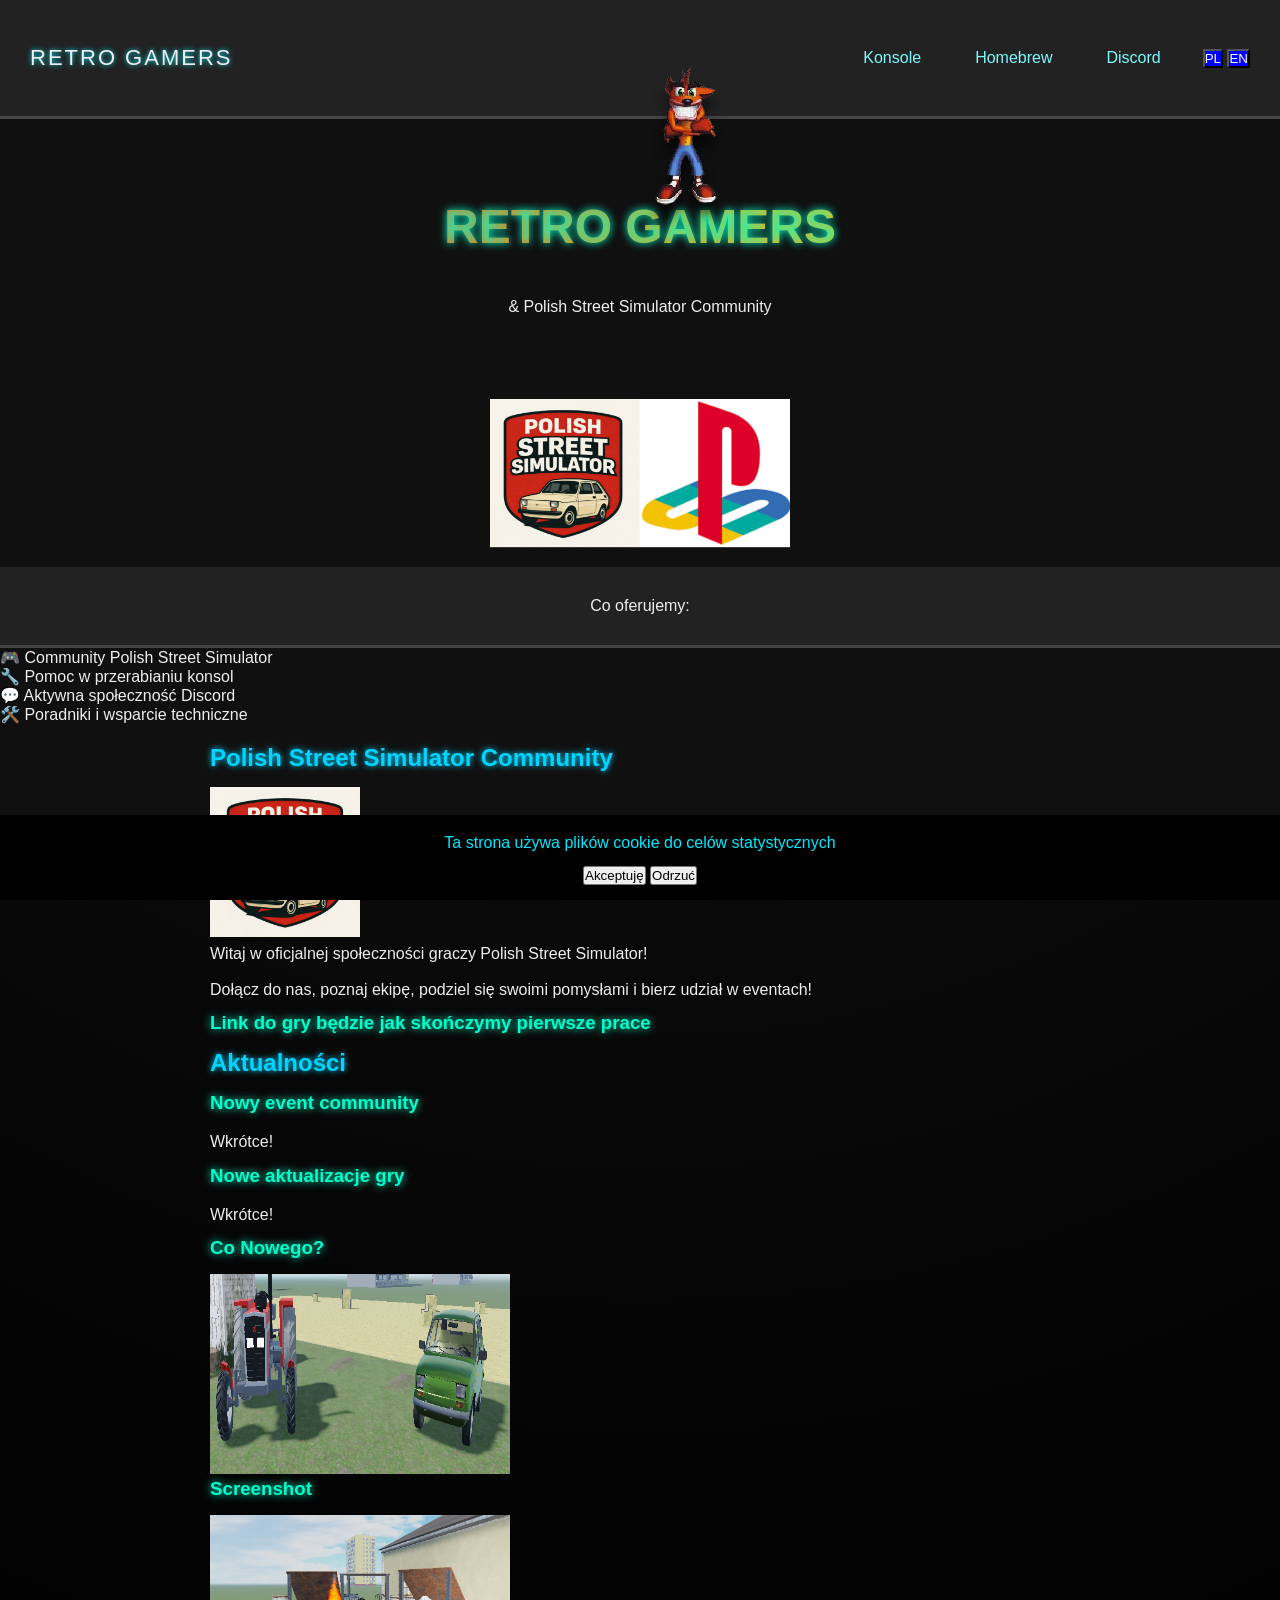
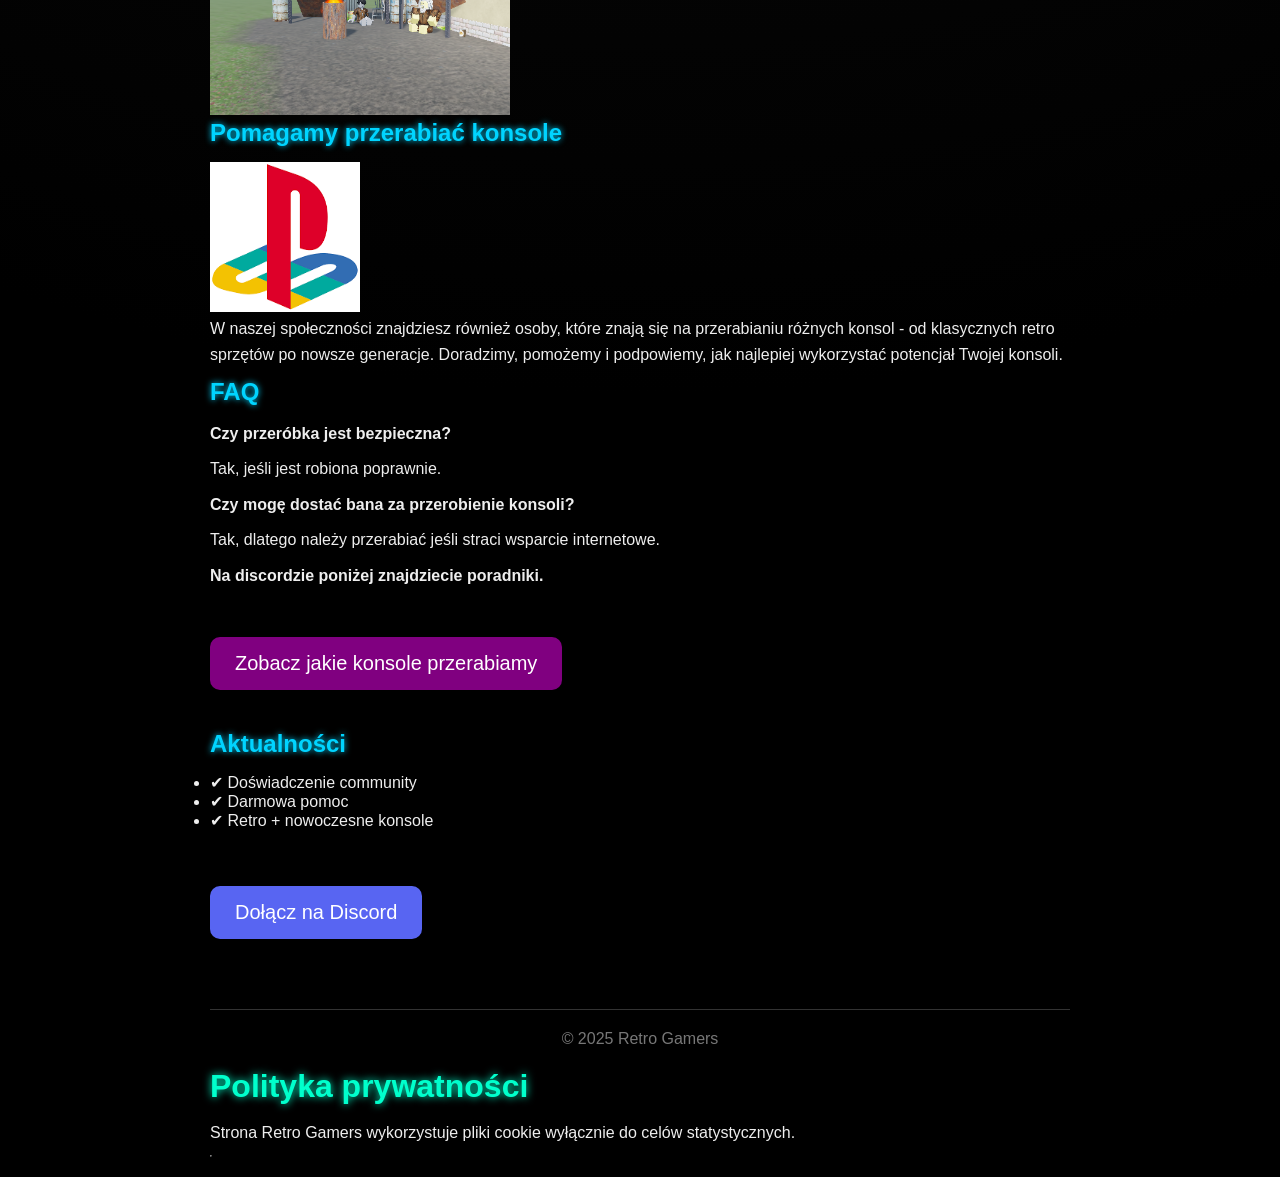
<file: index.html>
<!DOCTYPE html>
<html lang="pl">
<head>

<link rel="stylesheet" href="style.css">

<link rel="icon" sizes="32x32" href="/favicon.png">
<link rel="icon" sizes="192x192" href="/favicon.png">
<link rel="apple-touch-icon" href="/favicon.png">
<link rel="icon" type="image/png" href="logo.png">

<!-- Open Graph (Google, Discord, Facebook) -->
<meta property="og:title" content="Retro Gamers - Polish Street Simulator Community">
<meta property="og:description" content="Oficjalna społeczność Polish Street Simulator. Retro klimat, konsole, tuning i community.">
<meta property="og:image" content="https://alix2115.github.io/retro-gamers/logo.png">
<meta property="og:url" content="https://alix2115.github.io/retro-gamers/">
<meta property="og:type" content="website">  


<meta name="description" content="Retro Gamers – polska społeczność retro gier, Polish Street Simulator, przerabianie konsol PS1–PS5, Discord community.">
<!-- Google tag (gtag.js) -->
<script async src="https://www.googletagmanager.com/gtag/js?id=G-VPGM4CQR1Q"></script>
<script>
  window.dataLayer = window.dataLayer || [];
  function gtag(){dataLayer.push(arguments);}
  gtag('js', new Date());

  gtag('config', 'G-VPGM4CQR1Q');
</script>
    <meta name="viewport" content="width=device-width, initial-scale=1.0">
    <meta charset="UTF-8">
    <title>Retro Gamers - Polish Street Simulator Community</title>
    
</head>
<body>

<div id="cookieBanner" style="
  position: fixed;
  bottom: 0;
  left: 0;
  width: 100%;
  background: #000;
  color: #00eaff;
  padding: 15px;
  text-align: center;
  display: none;
  z-index: 9999;
">
  <p data-i18n="cookies">Ta strona używa plików cookie do celów statystycznych.</p>
  <button onclick="acceptCookies()" data-i18n="accept">Akceptuję</button>
  <button onclick="rejectCookies()" data-i18n="reject">Odrzuć</button>
</div>


<header>
 <nav class="ps-nav">
  <div class="hamburger" onclick="toggleMenu()">☰</div>

  <div class="ps-logo">Retro Gamers</div>

  <ul class="ps-menu" id="navLinks">
    <li><a href="Konsole.html" data-i18n="nav_consoles">Konsole</a></li>
    <li><a href="Homebrew.html">Homebrew</a></li>
    <li><a href="https://discord.gg/NKk6gVtdFC" data-i18n="nav_discord"target="_blank">Discord</a></li>
    <li><button onclick="setLanguage('pl')" style="background-color:blue; color:white;">PL</button> <button onclick="setLanguage('en')" style="background-color:blue; color:white;">EN</button></li>

  </ul>
</nav>

</header>


<div class="hero">
  <h1 class="rgb-text">Retro Gamers</h1>

  <!-- CRASH -->
  <img src="crash_ps1.png" alt="Crash Bandicoot PS1"class="crash-character">
       
     
  <p class="subtitle">& Polish Street Simulator Community</p>
</div>
 <img src="logo.png"
     alt="Retro Gamers – Polish Street Simulator Community"
     width="300"
     height="150"
     loading="eager"
     class="center-img"
<br><br>

</header>

  <header data-i18n="offer_title">Co oferujemy:</header>
<ul>
  <li data-i18n="offer_1">🎮 Community Polish Street Simulator</li>
  <li data-i18n="offer_2">🔧 Pomoc w przerabianiu konsol</li>
  <li data-i18n="offer_3">💬 Aktywna społeczność Discord</li>
  <li data-i18n="offer_4">🛠️ Poradniki i wsparcie techniczne</li>
</ul>
<div class="container">
    <h2>Polish Street Simulator Community</h2>
  <img src="pss_logo.png" width="150" height="150"> 
         
    <p data-i18n="welcome_p1">Witaj w oficjalnej społeczności graczy <strong>Polish Street Simulator</strong>!  
    To miejsce dla fanów retro klimatu, motoryzacji, tuningowania oraz unikalnych projektów tworzonych przez polską społeczność.</p>

    <p data-i18n="welcome_p2">Dołącz do nas, poznaj ekipę, podziel się swoimi pomysłami, graj razem z innymi i bierz udział w eventach!</p>
    <h3 data-i18n="game_link">Link do gry będzie jak skończymy pierwsze prace</h3>
<h2 data-i18n="news">Aktualności</h2>
<div class="news-card">
  <h3 data-i18n="community_event">Nowy event community</h3>
  <p data-i18n="soon">Wkrótce!</p>
</div>
<div class="news-card">
  <h3 data-i18n="updates">Nowe aktualizacje gry</h3>
  <p data-i18n="soon">Wkrótce!</p>
</div>
<div class="showcase">
  <div class="overlay"><h3 data-i18n="whats_new">Co Nowego?</h3><div class="showcase-item"><img src="car1.png" width="300" height="200"> </div></div>
  <div class="overlay"><h3>Screenshot</h3><div class="showcase-item"><img src="car2.png" width="300" height="200"> </div></div>

    
    <h2 data-i18n="consoles_help_title">Pomagamy przerabiać konsole</h2>
    <img src="Retro_Games_logo.png" width="150" height="150">
    <p data-i18n="consoles_community">W naszej społeczności znajdziesz również osoby, które znają się na przerabianiu różnych konsol — od klasycznych retro sprzętów po nowsze generacje.  
    Doradzimy, pomożemy i podpowiemy, jak najlepiej wykorzystać potencjał Twojej konsoli.</p>
    <h2>FAQ</h2>
<p><strong data-i18n="question_1">Czy przeróbka jest bezpieczna?</strong></p><p data-i18n="answer_1">Tak, jeśli jest robiona poprawnie.</p>
<p><strong data-i18n="question_2">Czy mogę dostać bana za przerobienie konsoli?</strong></p><p data-i18n="answer_2">Tak, dlatego należy przerabiać jeśli straci wsparcie internetowe.</p>

    <table border="1"><strong><p data-i18n="discord_below">Na discordzie poniżej znajdziecie poradniki.
    </p></strong><br>

<a class="discord-btn" data-i18n="see_consoles" href="Konsole.html" style="background-color:purple; color:white;">
    Zobacz jakie konsole przerabiamy
</a>
   <h2 data-i18n="news">Aktualności</h2>

   <ul>
  <li data-i18n="community_exp">✔ Doświadczenie community</li>
  <li data-i18n="free_help">✔ Darmowa pomoc</li>
  <li data-i18n="retro_gen">✔ Retro + nowoczesne konsole</li>
</ul>



    <br><br>
    <a class="discord-btn" data-i18n="join_discord" href="https://discord.gg/NKk6gVtdFC" target="_blank">
        Dołącz na Discord
    </a>
</div>

<footer>
    © 2025 Retro Gamers
</footer>
<h1 data-i18n="privacy_title">Polityka prywatności</h1>
<p data-i18n="privacy_text">
Strona Retro Gamers wykorzystuje pliki cookie wyłącznie do celów statystycznych
(Google Analytics). Dane są anonimowe i nie służą do identyfikacji użytkownika.
</p>

<script src="i18n.js"></script>


<script>
function toggleMenu() {
  document.getElementById("navLinks").classList.toggle("active");
}

// aktywna strona
const links = document.querySelectorAll(".ps-menu a");
const current = location.pathname.split("/").pop();

links.forEach(link => {
  if (
    link.getAttribute("href") === current ||
    (current === "" && link.getAttribute("href") === "index.html")
  ) {
    link.classList.add("active");
  }
});
</script>
<script>
function acceptCookies() {
  document.cookie = "stats_cookies=true; max-age=" + 60*60*24*365 + "; path=/";
  document.getElementById("cookieBanner").style.display = "none";
  loadAnalytics();
}

function hasConsent() {
  return document.cookie.includes("stats_cookies=true");
}

function loadAnalytics() {
  const script = document.createElement("script");
  script.src = "https://www.googletagmanager.com/gtag/js?id=G-XXXXXXX";
  script.async = true;
  document.head.appendChild(script);

  window.dataLayer = window.dataLayer || [];
  function gtag(){dataLayer.push(arguments);}
  gtag('js', new Date());
  gtag('config', 'G-P8HGCC01F4');
}

window.onload = () => {
  if (hasConsent()) {
    loadAnalytics();
  } else {
    document.getElementById("cookieBanner").style.display = "block";
  }
};
</script>


</body>
</html>
</file>
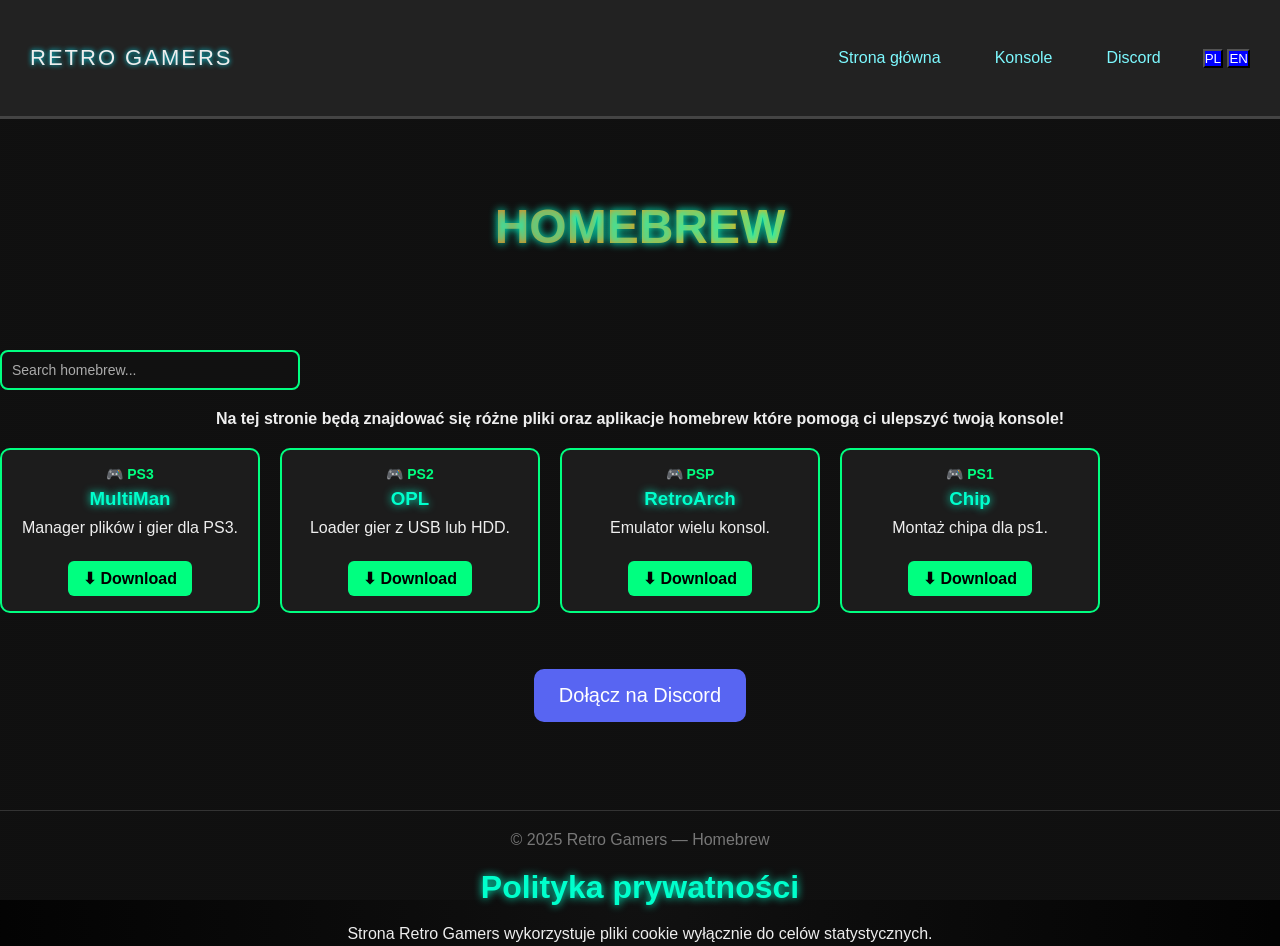
<file: Homebrew.html>
<!DOCTYPE html>
<html lang="pl">
<head>

<link rel="stylesheet" href="style.css">

<link rel="icon" sizes="32x32" href="/favicon.png">
<link rel="icon" sizes="192x192" href="/favicon.png">
<link rel="apple-touch-icon" href="/favicon.png">
<link rel="icon" type="image/png" href="logo.png">

<!-- Open Graph (Google, Discord, Facebook) -->
<meta property="og:title" content="Retro Gamers - Polish Street Simulator Community">
<meta property="og:description" content="Oficjalna społeczność Polish Street Simulator. Retro klimat, konsole, tuning i community.">
<meta property="og:image" content="https://alix2115.github.io/retro-gamers/logo.png">
<meta property="og:url" content="https://alix2115.github.io/retro-gamers/">
<meta property="og:type" content="website">  


<meta name="description" content="Retro Gamers – polska społeczność retro gier, Polish Street Simulator, przerabianie konsol PS1–PS5, Discord community.">
<!-- Google tag (gtag.js) -->
<script async src="https://www.googletagmanager.com/gtag/js?id=G-VPGM4CQR1Q"></script>
<script>
  window.dataLayer = window.dataLayer || [];
  function gtag(){dataLayer.push(arguments);}
  gtag('js', new Date());

  gtag('config', 'G-VPGM4CQR1Q');
</script>
    <meta name="viewport" content="width=device-width, initial-scale=1.0">
    <meta charset="UTF-8">
    <title>Retro Games - Polish Street Simulator Community</title>
    

</head>
<body>
<header>
 <nav class="ps-nav">
  <div class="hamburger" onclick="toggleMenu()">☰</div>

  <div class="ps-logo">Retro Gamers</div>

  <ul class="ps-menu" id="navLinks">
    <li><a href="index.html" data-i18n="nav_home">Strona główna</a></li>
    <li><a href="Konsole.html" data-i18n="nav_consoles">Konsole</a></li>
    <li><a href="https://discord.gg/NKk6gVtdFC" data-i18n="nav_discord"target="_blank">Discord</a></li>
    <li><button onclick="setLanguage('pl')" style="background-color:blue; color:white;">PL</button> <button onclick="setLanguage('en')" style="background-color:blue; color:white;">EN</button></li>

  </ul>
</nav>

</header>
<div class="hero">
  <h1 class="rgb-text">Homebrew</h1>

 <br><br>

<div class="search-container">
<input type="text" id="searchInput" onkeyup="searchHomebrew()" placeholder="Search homebrew...">
</div>

<h4>Na tej stronie będą znajdować się różne pliki oraz aplikacje homebrew które pomogą ci ulepszyć twoją konsole!</h4>

<div class="homebrew-list">

<div class="homebrew-card">
<span class="console">🎮 PS3</span>
<h3>MultiMan</h3>
<p>Manager plików i gier dla PS3.</p>
<a href="homebrew/multiman.pkg" download class="download-btn">⬇ Download</a>
</div>

<div class="homebrew-card">
<span class="console">🎮 PS2</span>
<h3>OPL</h3>
<p>Loader gier z USB lub HDD.</p>
<a href="homebrew/opl.zip" download class="download-btn">⬇ Download</a>
</div>

<div class="homebrew-card">
<span class="console">🎮 PSP</span>
<h3>RetroArch</h3>
<p>Emulator wielu konsol.</p>
<a href="homebrew/retroarch.zip" download class="download-btn">⬇ Download</a>
</div>

<div class="homebrew-card">
<span class="console">🎮 PS1</span>
<h3>Chip</h3>
<p>Montaż chipa dla ps1.</p>
<a href="homebrew/chip-ps1.zip" download class="download-btn">⬇ Download</a>
</div>

</div>
<br><br>

    <a class="discord-btn" data-i18n="join_discord" href="https://discord.gg/NKk6gVtdFC" target="_blank">
        Dołącz na Discord
    </a>


<br><br>

<footer>
     © 2025 Retro Gamers — Homebrew
</footer>
<h1 data-i18n="privacy_title">Polityka prywatności</h1>
<p data-i18n="privacy_text">
Strona Retro Gamers wykorzystuje pliki cookie wyłącznie do celów statystycznych
(Google Analytics). Dane są anonimowe i nie służą do identyfikacji użytkownika.
</p>

<script src="i18n.js"></script>


<script>
function toggleMenu() {
  document.getElementById("navLinks").classList.toggle("active");
}

// aktywna strona
const links = document.querySelectorAll(".ps-menu a");
const current = location.pathname.split("/").pop();

links.forEach(link => {
  if (
    link.getAttribute("href") === current ||
    (current === "" && link.getAttribute("href") === "index.html")
  ) {
    link.classList.add("active");
  }
});
</script>
<script>
function acceptCookies() {
  document.cookie = "stats_cookies=true; max-age=" + 60*60*24*365 + "; path=/";
  document.getElementById("cookieBanner").style.display = "none";
  loadAnalytics();
}

function hasConsent() {
  return document.cookie.includes("stats_cookies=true");
}

function loadAnalytics() {
  const script = document.createElement("script");
  script.src = "https://www.googletagmanager.com/gtag/js?id=G-XXXXXXX";
  script.async = true;
  document.head.appendChild(script);

  window.dataLayer = window.dataLayer || [];
  function gtag(){dataLayer.push(arguments);}
  gtag('js', new Date());
  gtag('config', 'G-P8HGCC01F4');
}

window.onload = () => {
  if (hasConsent()) {
    loadAnalytics();
  } else {
    document.getElementById("cookieBanner").style.display = "block";
  }
};
</script>
<script>
const searchInput = document.getElementById("searchInput");
const cards = document.querySelectorAll(".homebrew-card");

searchInput.addEventListener("input", () => {
  const value = searchInput.value.toLowerCase();

  cards.forEach(card => {
    const text = card.innerText.toLowerCase();
    card.style.display = text.includes(value) ? "block" : "none";
  });
});
</script>



</body>
</html>
</file>
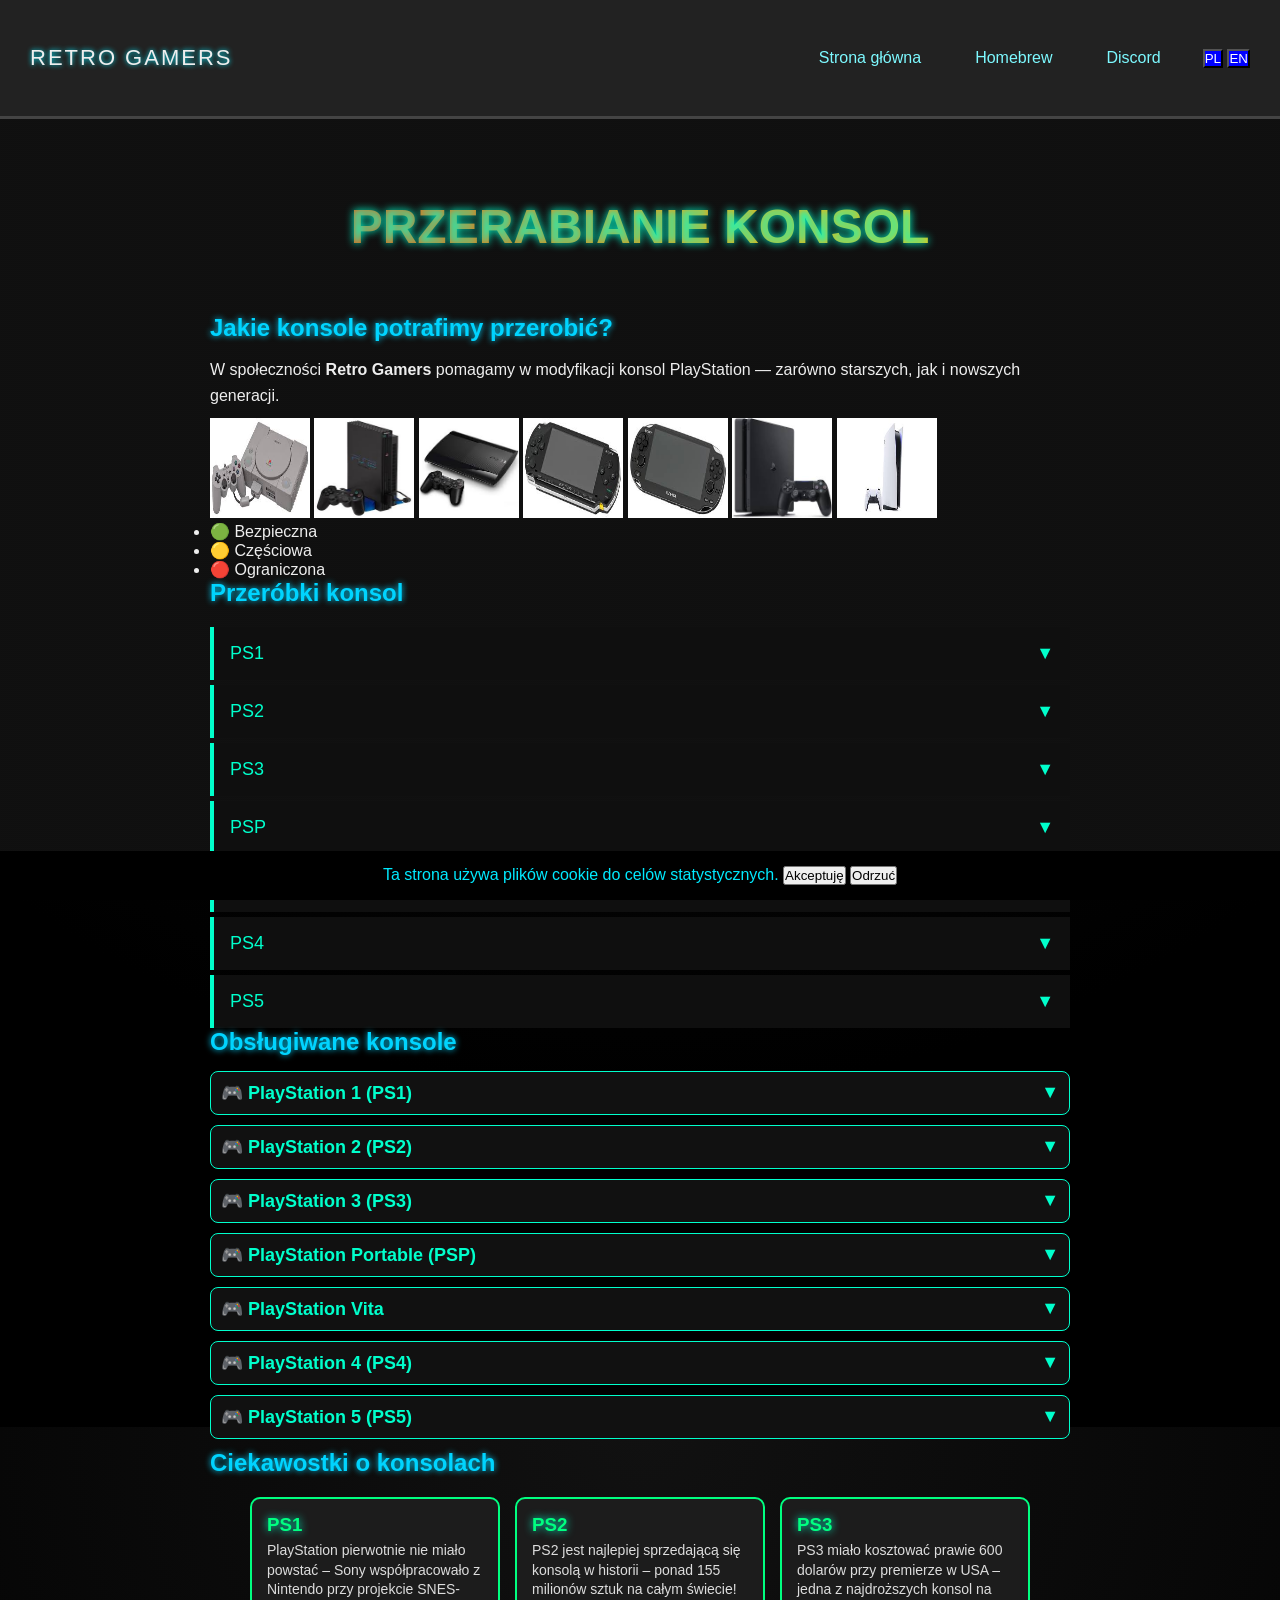
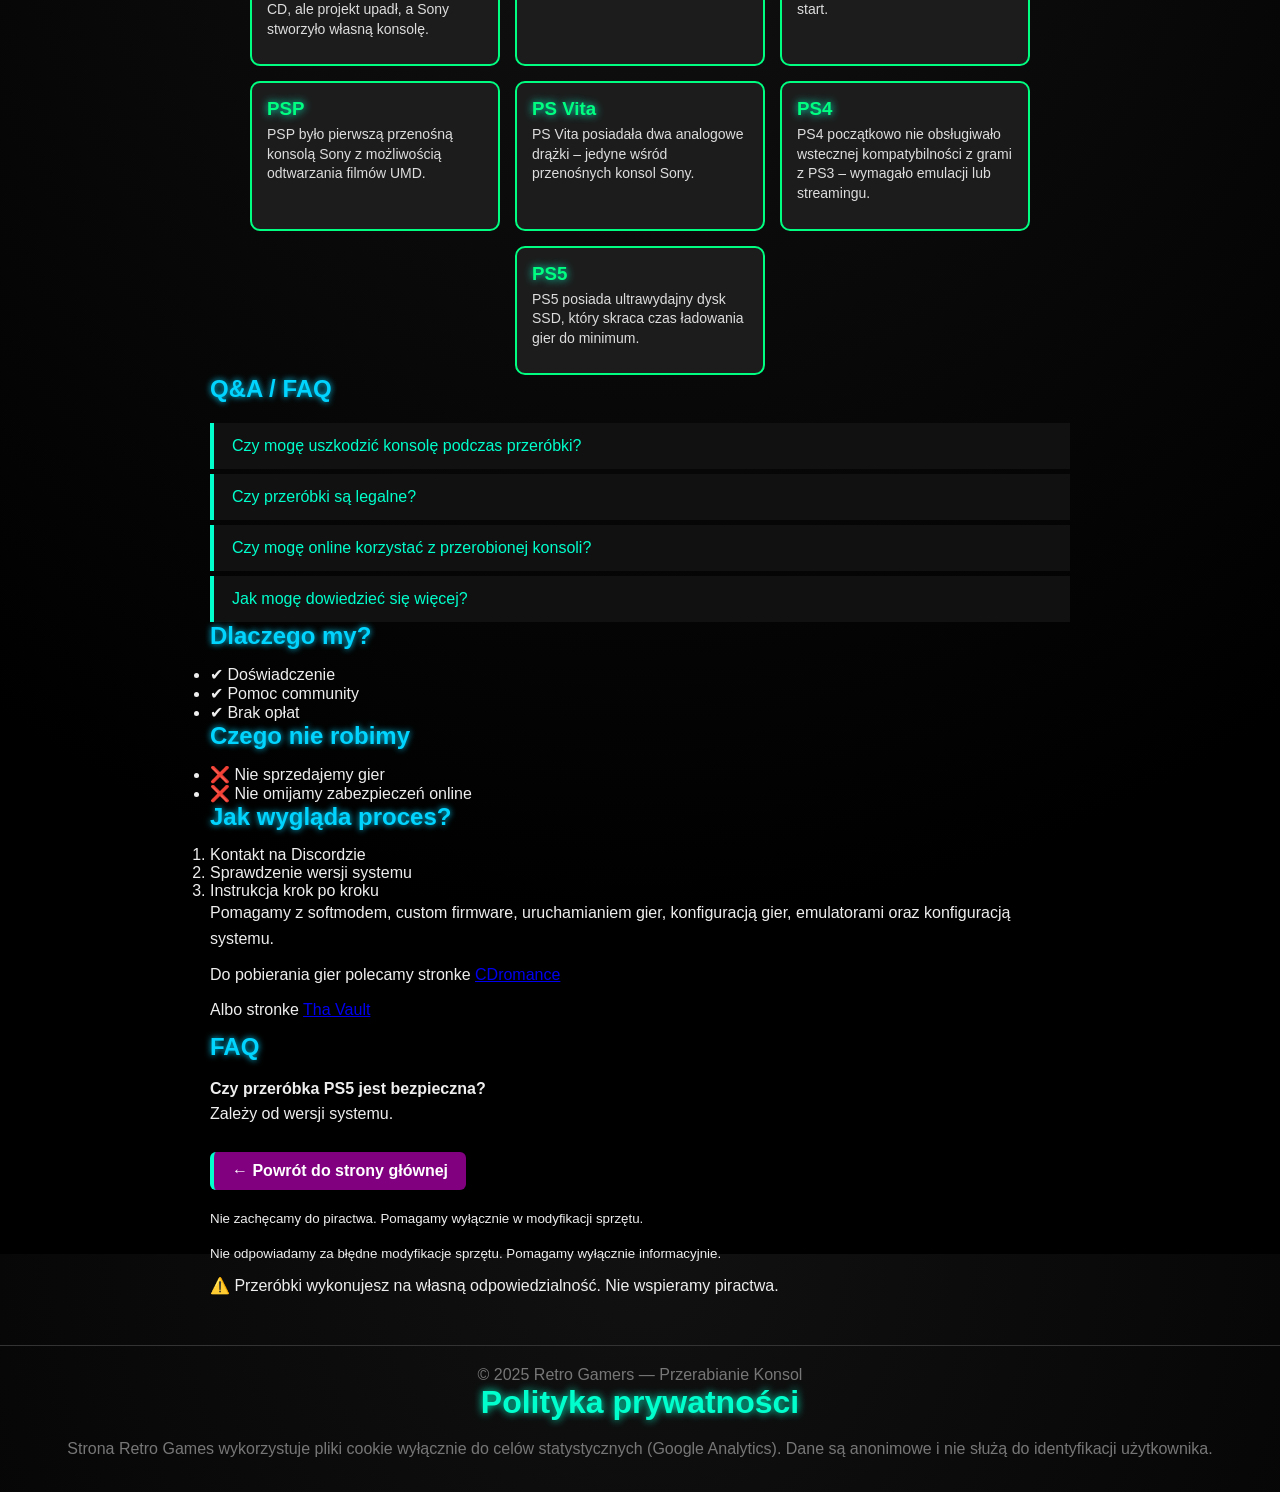
<file: Konsole.html>
<!DOCTYPE html>
<html lang="pl">
<head>

<link rel="stylesheet" href="style.css">

<!-- Google tag (gtag.js) -->
<script async src="https://www.googletagmanager.com/gtag/js?id=G-VPGM4CQR1Q"></script>
<script>
  window.dataLayer = window.dataLayer || [];
  function gtag(){dataLayer.push(arguments);}
  gtag('js', new Date());

  gtag('config', 'G-VPGM4CQR1Q');
</script>
    <meta name="viewport" content="width=device-width, initial-scale=1.0">
    <meta charset="UTF-8">
    <title>Retro Games - Przerabianie Konsol</title>
</head>
<body>
<div id="cookieBanner" style="
  position: fixed;
  bottom: 0;
  left: 0;
  width: 100%;
  background: #000;
  color: #00eaff;
  padding: 15px;
  text-align: center;
  display: none;
  z-index: 9999;
">
  Ta strona używa plików cookie do celów statystycznych.
  <button onclick="acceptCookies()">Akceptuję</button>
  <button onclick="rejectCookies()">Odrzuć</button>
</div>


<header>
 <nav class="ps-nav">
  <div class="hamburger" onclick="toggleMenu()">☰</div>

  <div class="ps-logo">Retro Gamers</div>

  <ul class="ps-menu" id="navLinks">
    <li><a href="index.html" data-i18n="nav_consoles">Strona główna</a></li>
    <li><a href="Homebrew.html">Homebrew</a></li>
    <li><a href="https://discord.gg/NKk6gVtdFC" data-i18n="nav_discord"target="_blank">Discord</a></li>
    <li><button onclick="setLanguage('pl')" style="background-color:blue; color:white;">PL</button> <button onclick="setLanguage('en')" style="background-color:blue; color:white;">EN</button></li>

  </ul>
</nav>

</header>

 <div class="hero">
    <h1 class="rgb-text">Przerabianie Konsol</h1>


<div class="container">
    <h2>Jakie konsole potrafimy przerobić?</h2>

    <p>W społeczności <strong>Retro Gamers</strong> pomagamy w modyfikacji konsol PlayStation — zarówno starszych, jak i nowszych generacji.</p>
  <div>     
    <img src="ps1.png" width="100" height=100;>
    <img src="ps2.png" width="100" height="100">
    <img src="ps3.png" width="100" height="100">
    <img src="psp.png" width="100" height="100">
    <img src="psvita.png" width="100" height="100">
    <img src="ps4.png" width="100" height="100">
    <img src="ps5.png" width="100" height="100">
  </div>
<ul>
  <li>🟢 Bezpieczna</li>
  <li>🟡 Częściowa</li>
  <li>🔴 Ograniczona</li>
</ul>

<h2>Przeróbki konsol</h2>

<div class="accordion">
  <button class="accordion-btn">PS1</button>
  <div class="panel">
    <p>Status: 🟢 Bezpieczna przeróbka</p>
    <p>Metody: softmod, uruchamianie gier z kopii zapasowych.</p>
  </div>

  <button class="accordion-btn">PS2</button>
  <div class="panel">
    <p>Status: 🟢 Bezpieczna przeróbka</p>
    <p>Metody: FreeMCBoot, OPL, gry z USB/HDD.</p>
  </div>

  <button class="accordion-btn">PS3</button>
  <div class="panel">
    <p>Status: 🟢 Bezpieczna przeróbka</p>
    <p>Metody: Custom firmware, backup gier, emulator retro.</p>
  </div>

  <button class="accordion-btn">PSP</button>
  <div class="panel">
    <p>Status: 🟢 Bezpieczna przeróbka</p>
    <p>Metody: custom firmware, uruchamianie kopii gier z karty pamięci.</p>
  </div>

  <button class="accordion-btn">PS Vita</button>
  <div class="panel">
    <p>Status: 🟡 Częściowa przeróbka</p>
    <p>Metody: HENkaku, uruchamianie homebrew i emulatorów retro.</p>
  </div>

  <button class="accordion-btn">PS4</button>
  <div class="panel">
    <p>Status: 🟡 Częściowa przeróbka</p>
    <p>Ograniczenia: nowe aktualizacje systemu mogą blokować przeróbki.</p>
  </div>

  <button class="accordion-btn">PS5</button>
  <div class="panel">
    <p>Status: 🔴 Ograniczona przeróbka</p>
    <p>Przeróbki są eksperymentalne i niezalecane.</p>
  </div>
</div>
<section class="consoles">
  <h2>Obsługiwane konsole</h2>

  <details>
    <summary>🎮 PlayStation 1 (PS1)</summary>
    <ul>
      <li>SCPH-1000 / 1001 / 1002</li>
      <li>SCPH-3000 / 3500</li>
      <li>SCPH-5000 / 5500</li>
      <li>SCPH-7000 / 7500</li>
      <li>SCPH-9000</li>
    </ul>
  </details>

  <details>
    <summary>🎮 PlayStation 2 (PS2)</summary>
    <strong>FAT:</strong>
    <ul>
      <li>SCPH-30000</li>
      <li>SCPH-35000</li>
      <li>SCPH-39000</li>
      <li>SCPH-50000</li>
    </ul>

    <strong>SLIM:</strong>
    <ul>
      <li>SCPH-70000</li>
      <li>SCPH-75000</li>
      <li>SCPH-77000</li>
      <li>SCPH-79000</li>
      <li>SCPH-90000 (wybrane wersje)</li>
    </ul>
  </details>

  <details>
    <summary>🎮 PlayStation 3 (PS3)</summary>
    <ul>
      <li>FAT – CECHA / CECHB / CECHC / CECHD / CECHE / CECHF / CECHG</li>
      <li>SLIM – CECH-2000 / 2100 / 2500</li>
      <li>SUPER SLIM – CECH-4000</li>
    </ul>
  </details>

  <details>
    <summary>🎮 PlayStation Portable (PSP)</summary>
    <ul>
      <li>PSP-1000</li>
      <li>PSP-2000</li>
      <li>PSP-3000</li>
      <li>PSP Go (N1000)</li>
      <li>PSP Street (E1000)</li>
    </ul>
  </details>

  <details>
    <summary>🎮 PlayStation Vita</summary>
    <ul>
      <li>PCH-1000 (OLED)</li>
      <li>PCH-2000 (Slim)</li>
      <li>PlayStation Vita TV</li>
    </ul>
  </details>

  <details>
    <summary>🎮 PlayStation 4 (PS4)</summary>
    <ul>
      <li>PS4 FAT – CUH-1000 / 1100 / 1200</li>
      <li>PS4 Slim – CUH-2000</li>
      <li>PS4 Pro – CUH-7000</li>
    </ul>
  </details>

  <details>
    <summary>🎮 PlayStation 5 (PS5)</summary>
    <ul>
      <li>CFI-10xx</li>
      <li>CFI-11xx</li>
      <li>CFI-12xx</li>
    </ul>
  </details>

</section>

<h2>Ciekawostki o konsolach</h2>

<div class="trivia">
  <div class="trivia-item">
    <h3>PS1</h3>
    <p>PlayStation pierwotnie nie miało powstać – Sony współpracowało z Nintendo przy projekcie SNES-CD, ale projekt upadł, a Sony stworzyło własną konsolę.</p>
  </div>
  
  <div class="trivia-item">
    <h3>PS2</h3>
    <p>PS2 jest najlepiej sprzedającą się konsolą w historii – ponad 155 milionów sztuk na całym świecie!</p>
  </div>
  
  <div class="trivia-item">
    <h3>PS3</h3>
    <p>PS3 miało kosztować prawie 600 dolarów przy premierze w USA – jedna z najdroższych konsol na start.</p>
  </div>
  
  <div class="trivia-item">
    <h3>PSP</h3>
    <p>PSP było pierwszą przenośną konsolą Sony z możliwością odtwarzania filmów UMD.</p>
  </div>
  
  <div class="trivia-item">
    <h3>PS Vita</h3>
    <p>PS Vita posiadała dwa analogowe drążki – jedyne wśród przenośnych konsol Sony.</p>
  </div>
  
  <div class="trivia-item">
    <h3>PS4</h3>
    <p>PS4 początkowo nie obsługiwało wstecznej kompatybilności z grami z PS3 – wymagało emulacji lub streamingu.</p>
  </div>
  
  <div class="trivia-item">
    <h3>PS5</h3>
    <p>PS5 posiada ultrawydajny dysk SSD, który skraca czas ładowania gier do minimum.</p>
  </div>
</div>

  <h2>Q&A / FAQ</h2>
<div class="faq-accordion">
  <button class="faq-btn">Czy mogę uszkodzić konsolę podczas przeróbki?</button>
  <div class="faq-panel">
    <p>Tak, istnieje ryzyko, dlatego zawsze zalecamy dokładne instrukcje i wykonywanie przeróbek tylko zgodnie z poradnikami. Nie odpowiadamy za uszkodzenia sprzętu.</p>
  </div>

  <button class="faq-btn">Czy przeróbki są legalne?</button>
  <div class="faq-panel">
    <p>Przeróbki sprzętowe są legalne, jeśli nie obejmują nielegalnego oprogramowania lub pirackich gier. Pomagamy wyłącznie w modyfikacji sprzętu i homebrew.</p>
  </div>

  <button class="faq-btn">Czy mogę online korzystać z przerobionej konsoli?</button>
  <div class="faq-panel">
    <p>Nie zawsze – niektóre modyfikacje mogą zostać wykryte przez sieć i prowadzić do ograniczeń online. Zalecamy sprawdzanie aktualnych zasad producenta.</p>
  </div>

  <button class="faq-btn">Jak mogę dowiedzieć się więcej?</button>
  <div class="faq-panel">
    <p>Dołącz do naszego Discorda, gdzie udostępniamy poradniki, instrukcje i pomoc od społeczności.</p>
  </div>
</div>



    <h2>Dlaczego my?</h2>
<ul>
  <li>✔ Doświadczenie</li>
  <li>✔ Pomoc community</li>
  <li>✔ Brak opłat</li>
</ul>

    <h2>Czego nie robimy</h2>
<ul>
  <li>❌ Nie sprzedajemy gier</li>
  <li>❌ Nie omijamy zabezpieczeń online</li>
</ul>
<h2>Jak wygląda proces?</h2>
<ol>
  <li>Kontakt na Discordzie</li>
  <li>Sprawdzenie wersji systemu</li>
  <li>Instrukcja krok po kroku</li>
</ol>


   <p>Pomagamy z softmodem, custom firmware, uruchamianiem gier, konfiguracją gier, emulatorami oraz konfiguracją systemu.</p>
    <p>Do pobierania gier polecamy stronke <a href="https://cdromance.org/">CDromance</a></p>
    <p>Albo stronke <a href="https://vimm.net/vault">Tha Vault</a></p>
    <h2>FAQ</h2>
<p><strong>Czy przeróbka PS5 jest bezpieczna?</strong><br>
Zależy od wersji systemu.</p>

    <a class="back-btn" href="index.html" style="background-color:purple; color:white;">← Powrót do strony głównej</a>
<p><small>
Nie zachęcamy do piractwa. Pomagamy wyłącznie w modyfikacji sprzętu.
</small></p>
<p><small>
Nie odpowiadamy za błędne modyfikacje sprzętu. Pomagamy wyłącznie informacyjnie.
</small></p>
<div class="warning">
⚠️ Przeróbki wykonujesz na własną odpowiedzialność. Nie wspieramy piractwa.
</div>



</div>

<footer>
    © 2025 Retro Gamers — Przerabianie Konsol
<h1>Polityka prywatności</h1>
<p>
Strona Retro Games wykorzystuje pliki cookie wyłącznie do celów statystycznych
(Google Analytics). Dane są anonimowe i nie służą do identyfikacji użytkownika.
</p>

</footer>
<script>
const acc = document.getElementsByClassName("accordion-btn");
for(let i=0;i<acc.length;i++){
  acc[i].addEventListener("click", function(){
    this.classList.toggle("active");
    const panel = this.nextElementSibling;
    if(panel.style.display === "block"){
      panel.style.display = "none";
    } else {
      panel.style.display = "block";
    }
  });
}
</script>
<script>
const faq = document.getElementsByClassName("faq-btn");
for(let i=0;i<faq.length;i++){
  faq[i].addEventListener("click", function(){
    this.classList.toggle("active");
    const panel = this.nextElementSibling;
    if(panel.style.display === "block"){
      panel.style.display = "none";
    } else {
      panel.style.display = "block";
    }
  });
}
</script>
<script>
function toggleMenu(){
  document.getElementById("navLinks").classList.toggle("show");
}

// Opcjonalnie: zamknij menu po kliknięciu linku (przydatne na mobile)
const navLinks = document.querySelectorAll('.nav-links a');
navLinks.forEach(link => {
  link.addEventListener('click', () => {
    document.getElementById("navLinks").classList.remove("show");
  });
});
</script>
<script>
function acceptCookies() {
  document.cookie = "stats_cookies=true; max-age=" + 60*60*24*365 + "; path=/";
  document.getElementById("cookieBanner").style.display = "none";
  loadAnalytics();
}

function hasConsent() {
  return document.cookie.includes("stats_cookies=true");
}

function loadAnalytics() {
  const script = document.createElement("script");
  script.src = "https://www.googletagmanager.com/gtag/js?id=G-XXXXXXX";
  script.async = true;
  document.head.appendChild(script);

  window.dataLayer = window.dataLayer || [];
  function gtag(){dataLayer.push(arguments);}
  gtag('js', new Date());
  gtag('config', 'G-P8HGCC01F4');
}

window.onload = () => {
  if (hasConsent()) {
    loadAnalytics();
  } else {
    document.getElementById("cookieBanner").style.display = "block";
  }
};
</script>
<script>

const acc = document.querySelectorAll(".accordion-btn");

acc.forEach(button => {

button.addEventListener("click", function(){

this.classList.toggle("active");

const panel = this.nextElementSibling;

if(panel.style.display === "block"){
panel.style.display = "none";
}else{
panel.style.display = "block";
}

});

});

</script>

</body>
</html>
</file>
<file: style.css>
.ps-menu {
  list-style: none;
}
img.center-img {
  display: block !important;
  margin-left: auto !important;
  margin-right: auto !important;
  float: none !important;
  position: static !important;
}


@media (max-width: 768px) {
  .ps-menu {
    display: none;
    position: absolute;
    top: 70px;
    left: 0;
    width: 220px;
    background: #000;
    padding: 15px;
    z-index: 9999; /* 👈 BARDZO WAŻNE */
  }

  .ps-menu.active {
    display: block;
  }
}

/* TŁO + FONT */
body {
  background: radial-gradient(circle, #0b0f1a, #000);
  color: #00eaff;
  font-family: 'Segoe UI', sans-serif;
}

/* HEADER */
.ps-header {
  background: linear-gradient(180deg, #05080f, #000);
  border-bottom: 2px solid #00eaff;
}

/* NAV */
.ps-nav {
  display: flex;
  align-items: center;
  padding: 15px 20px;
}

/* LOGO */
.ps-logo {
  font-size: 22px;
  letter-spacing: 2px;
  text-transform: uppercase;
  text-shadow: 0 0 5px #00eaff;
}

/* MENU */
.ps-menu {
  list-style: none;
  display: flex;
  gap: 30px;
  margin-left: auto;
}

/* LINKI */
.ps-menu a {
  color: #7df9ff;
  text-decoration: none;
  padding: 6px 12px;
  position: relative;
  transition: 0.3s;
}

/* PASEK PODŚWIETLENIA (PS2 STYLE) */
.ps-menu a::before {
  content: "";
  position: absolute;
  inset: 0;
  background: rgba(0, 234, 255, 0.15);
  opacity: 0;
  transform: scaleX(0.8);
  transition: 0.3s;
}

/* HOVER / FOCUS */
.ps-menu a:hover::before,
.ps-menu a.active::before {
  opacity: 1;
  transform: scaleX(1);
}

.ps-menu a:hover,
.ps-menu a.active {
  color: #fff;
  text-shadow: 0 0 8px #00eaff;
}

/* HAMBURGER */
.hamburger {
  display: none;
  font-size: 28px;
  margin-left: 20px;
  cursor: pointer;
  color: #00eaff;
}

/* MOBILE */
@media (max-width: 768px) {
  .ps-menu {
    position: absolute;
    top: 70px;
    right: 0;
    background: #000;
    flex-direction: column;
    width: 220px;
    padding: 15px;
    display: none;
    border-left: 2px solid #00eaff;
  }

  .ps-menu.active {
    display: flex;
  }

  .hamburger {
    display: block;
  }
}

.nav-links {
  list-style: none;
  display: flex;
  gap: 20px;
  margin-left: auto;
}


.navbar {
  display: flex;
  align-items: center;
}

.logo {
  font-size: 24px;
  font-weight: bold;
}

.nav-links {
  margin-left: auto;
  display: flex;
  gap: 20px;
}

.nav-links a:hover {
  color: #00ffcc;
  text-shadow: 0 0 15px #00ffcc, 0 0 30px #00ffcc;
}

body::before {
  content:"";
  position:fixed;
  top:0; left:0;
  width:100%; height:100%;
  background: repeating-linear-gradient(0deg, #0f0f0f 0px, #111 2px);
  z-index:-1;
  animation: gridMove 5s linear infinite;
}

@keyframes gridMove {
  0% { background-position-y:0; }
  100% { background-position-y:100px; }
}

.scorpion-character {
  filter: drop-shadow(0 12px 6px rgba(0,0,0,0.9));
  position:absolute;
  z-index: 1000;
  left: 39%;               /* domyślnie centrum */
  transform: translateX(-50%);
  top: -40px;             /* ⬆️ reguluje wysokość nad napisem */
  width: 120px;            /* ⬇️ zmień, żeby był większy/mniejszy */
  image-rendering: pixelated; /* zachowuje retro look */
  animation: scorpionIdle 2s ease-in-out infinite;
  pointer-events: none;
}
.hero:hover .scorpion-character {
  animation: scorpionJump 0.6s ease;
}

@keyframes scorpionJump {
  0% { transform: translateX(-50%) translateY(0); }
  50% { transform: translateX(-50%) translateY(-25px); }
  100% { transform: translateX(-50%) translateY(0); }
}


.hero {
  position: relative;
  margin-top: 80px;
}

/* NAPIS RGB – masz już */
.rgb-text {
  font-size: 64px;
  margin-bottom: 40px;
}

/* CRASH */
.crash-character {
  filter: drop-shadow(0 12px 6px rgba(0,0,0,0.6));
  position:absolute;
  z-index: 1000;
  right: 37%; 
  transform: translateX(-50%);
  top: -140px;          /* ⬆️ IM MNIEJ, TYM WYŻEJ */
  width: 120px;         /* ⬇️ MNIEJSZY CRASH */
  image-rendering: pixelated;
  animation: crashIdle 2s ease-in-out infinite;
  pointer-events: none;
}
.hero {
  position: relative;
  text-align: center;
  margin-top: 80px;
  height: 200px; /* wysokość dla animacji */
}
@media (max-width:768px){
  .scorpion-character {
    width: 60px;
    top: -40px;      /* podnieś na telefonie */
    left: 10%;         /* dostosuj pozycję */
    transform: translateX(-50%);
  }
}
@media (max-width: 768px) {
  .crash-character {
    width: 60px;        /* mniejszy Crash na telefonie */
    top: -80px;         /* podniesiony nad napis */
  }
}



}

/* SUBTITLE */
.subtitle {
  margin-top: 20px;
  font-size: 18px;
  opacity: 0.9;
}

.navbar {
  background: #0b0b0b;
  border-bottom: 2px solid #00ffcc;
  box-shadow: 0 0 15px #00ffcc;
}

.nav-links a {
  color: #e0e0e0;
  transition: 0.3s;
}

.nav-links a:hover {
  color: #00ffcc;
  text-shadow: 0 0 8px #00ffcc;
}

/* RESET */
* {
  box-sizing: border-box;
  margin: 0;
  padding: 0;
  font-family: 'Segoe UI', Tahoma, sans-serif;
}

/* TŁO STRONY */
body {
  background: radial-gradient(circle at top, #111 0%, #000 70%);
  color: #e0e0e0;
  min-height: 100vh;
}

/* KONTENER */
.container {
  max-width: 1100px;
  margin: auto;
  padding: 30px 20px;
  text-align: left;
}

/* NAGŁÓWKI */
h1, h2, h3 {
  color: #00ffcc;
  text-shadow: 0 0 8px #00ffcc;
  margin-bottom: 15px;
}

/* PARAGRAFY */
p {
  line-height: 1.6;
  margin-bottom: 10px;
}

.rgb-text {
  font-size: 48px;
  font-weight: bold;
  text-transform: uppercase;

  background: linear-gradient(
    90deg,
    red,
    orange,
    yellow,
    green,
    cyan,
    blue,
    violet,
    red
  );

  background-size: 400% 400%; /* 🔥 TO JEST KLUCZ */
  -webkit-background-clip: text;
  -webkit-text-fill-color: transparent;

  animation: rgbMove 3s linear infinite;
}

@keyframes rgbMove {
  0% {
    background-position: 0% 50%;
  }
  100% {
    background-position: 100% 50%;
  }
}



        body {
            background-color: #111;
            color: #eee;
            font-family: Arial, sans-serif;
            margin: 0;
            padding: 0;
        }
        header {
            background-color: #222;
            text-align: center;
            padding: 30px 10px;
            border-bottom: 3px solid #444;
        }
        header h1 {
            font-size: 48px;
            color: #00ff80;
            text-shadow: 0 0 10px #00ff80;
        }
        .container {
            max-width: 900px;
            margin: auto;
            padding: 20px;
        }
        h2 {
            color: #00d4ff;
            text-shadow: 0 0 6px #00d4ff;
        }
        p {
            line-height: 1.6;
        }
        .logo {
            width: 300px;
            display: block;
            margin: 20px auto;
        }
        .discord-btn {
            display: inline-block;
            margin-top: 20px;
            padding: 15px 25px;
            background-color: #5865F2;
            color: white;
            text-decoration: none;
            font-size: 20px;
            border-radius: 10px;
            transition: 0.3s;
        }
        .discord-btn:hover {
            background-color: #4752C4;
        }
        footer {
            text-align: center;
            padding: 20px;
            margin-top: 30px;
            color: #777;
            border-top: 1px solid #333;
        }
/* ===== WERSJA MOBILNA ===== */
@media (max-width: 768px) {

    header h1 {
        font-size: 32px;
    }

    .container {
        padding: 15px;
    }

    h2 {
        font-size: 22px;
    }

    p, li {
        font-size: 16px;
    }

    .discord-btn, .back-btn {
        width: 100%;
        text-align: center;
        font-size: 18px;
        padding: 14px;
    }

    nav a {
        display: block;
        margin: 10px 0;
        font-size: 18px;
    }

    img {
        max-width: 100%;
        height: auto;
    }
}

    /* ===== NAVBAR ===== */
.navbar {
    display: flex;
    justify-content: space-between;
    align-items: center;
    background-color: #222;
    padding: 15px 20px;
}

.logo-nav {
    color: #00ff80;
    font-size: 22px;
    font-weight: bold;
}

.nav-links a {
    color: #eee;
    text-decoration: none;
    margin-left: 20px;
    font-size: 18px;
}

.nav-links a:hover {
    color: #00d4ff;
}

/* ===== HAMBURGER ===== */
.hamburger {
    display: none;
    font-size: 28px;
    cursor: pointer;
    color: white;
}

/* ===== MOBILE ===== */
@media (max-width: 768px) {
    .hamburger {
        display: block;
    }

    .nav-links {
        display: none;
        flex-direction: column;
        width: 100%;
        background-color: #222;
        position:absolute;
        z-index: 10000;
        top: 65px;
        left: 0;
    }

    .nav-links a {
        padding: 15px;
        border-top: 1px solid #333;
        margin: 0;
    }

    .nav-links.show {
        display: flex;
    }
}
.accordion-btn{
background:#0f0f0f;
color:#00ffcc;
cursor:pointer;
padding:16px;
width:100%;
border:none;
text-align:left;
font-size:18px;
border-left:4px solid #00ffcc;
transition:0.3s;
margin-top:5px;
}

.accordion-btn:hover{
background:#1a1a1a;
box-shadow:0 0 10px #00ffcc;
}
.panel{
display:none;
background:#1c1c1c;
padding:15px;
border-left:4px solid #00ffcc;
margin-bottom:5px;
}
.accordion-btn::after{
content:"▼";
float:right;
transition:0.3s;
}

.accordion-btn.active::after{
transform:rotate(180deg);
}
details{
background:#111;
border:1px solid #00ffcc;
border-radius:8px;
margin-bottom:10px;
padding:10px;
}

summary{
cursor:pointer;
font-size:18px;
font-weight:bold;
color:#00ffcc;
list-style:none;
}

summary:hover{
text-shadow:0 0 8px #00ffcc;
}

details p{
margin-top:10px;
color:#ddd;
}
summary::after{
content:"▼";
float:right;
transition:0.3s;
}

details[open] summary::after{
transform:rotate(180deg);
}
.trivia{
display:flex;
flex-wrap:wrap;
gap:15px;
justify-content:center;
margin-top:20px;
}

.trivia-item{
background:#1c1c1c;
border:2px solid #00ff80;
border-radius:10px;
padding:15px;
width:250px;
transition:0.3s;
}

.trivia-item:hover{
transform:translateY(-5px);
box-shadow:0 0 15px #00ff80;
}

.trivia-item h3{
color:#00ff80;
margin-bottom:5px;
}

.trivia-item p{
font-size:14px;
line-height:1.4;
color:#ddd;
}
.faq-btn{
background:#111;
color:#00ffcc;
cursor:pointer;
padding:14px 18px;
width:100%;
border:none;
text-align:left;
font-size:16px;
border-left:4px solid #00ffcc;
margin-top:5px;
transition:0.3s;
}

.faq-btn:hover{
background:#1a1a1a;
box-shadow:0 0 10px #00ffcc;
}

.faq-panel{
display:none;
background:#1c1c1c;
padding:10px 15px;
border-left:4px solid #00ffcc;
margin-bottom:5px;
}
.back-btn{
display:inline-block;
padding:10px 18px;
background:#111;
color:#00ffcc;
text-decoration:none;
font-weight:bold;
border-left:4px solid #00ffcc;
border-radius:6px;
transition:0.3s;
margin:15px 0;
}

.back-btn:hover{
background:#1a1a1a;
box-shadow:0 0 10px #00ffcc;
}

.search::placeholder {
  color: #888;
}

.ps-menu {
  list-style: none;
}
img.center-img {
  display: block !important;
  margin-left: auto !important;
  margin-right: auto !important;
  float: none !important;
  position: static !important;
}


@media (max-width: 768px) {
  .ps-menu {
    display: none;
    position: absolute;
    top: 70px;
    left: 0;
    width: 220px;
    background: #000;
    padding: 15px;
    z-index: 9999; /* 👈 BARDZO WAŻNE */
  }

  .ps-menu.active {
    display: block;
  }
}

/* TŁO + FONT */
body {
  background: radial-gradient(circle, #0b0f1a, #000);
  color: #00eaff;
  font-family: 'Segoe UI', sans-serif;
}

/* HEADER */
.ps-header {
  background: linear-gradient(180deg, #05080f, #000);
  border-bottom: 2px solid #00eaff;
}

/* NAV */
.ps-nav {
  display: flex;
  align-items: center;
  padding: 15px 20px;
}

/* LOGO */
.ps-logo {
  font-size: 22px;
  letter-spacing: 2px;
  text-transform: uppercase;
  text-shadow: 0 0 5px #00eaff;
}

/* MENU */
.ps-menu {
  list-style: none;
  display: flex;
  gap: 30px;
  margin-left: auto;
}

/* LINKI */
.ps-menu a {
  color: #7df9ff;
  text-decoration: none;
  padding: 6px 12px;
  position: relative;
  transition: 0.3s;
}

/* PASEK PODŚWIETLENIA (PS2 STYLE) */
.ps-menu a::before {
  content: "";
  position: absolute;
  inset: 0;
  background: rgba(0, 234, 255, 0.15);
  opacity: 0;
  transform: scaleX(0.8);
  transition: 0.3s;
}

/* HOVER / FOCUS */
.ps-menu a:hover::before,
.ps-menu a.active::before {
  opacity: 1;
  transform: scaleX(1);
}

.ps-menu a:hover,
.ps-menu a.active {
  color: #fff;
  text-shadow: 0 0 8px #00eaff;
}

/* HAMBURGER */
.hamburger {
  display: none;
  font-size: 28px;
  margin-left: 20px;
  cursor: pointer;
  color: #00eaff;
}

/* MOBILE */
@media (max-width: 768px) {
  .ps-menu {
    position: absolute;
    top: 70px;
    right: 0;
    background: #000;
    flex-direction: column;
    width: 220px;
    padding: 15px;
    display: none;
    border-left: 2px solid #00eaff;
  }

  .ps-menu.active {
    display: flex;
  }

  .hamburger {
    display: block;
  }
}

.nav-links {
  list-style: none;
  display: flex;
  gap: 20px;
  margin-left: auto;
}


.navbar {
  display: flex;
  align-items: center;
}

.logo {
  font-size: 24px;
  font-weight: bold;
}

.nav-links {
  margin-left: auto;
  display: flex;
  gap: 20px;
}

.nav-links a:hover {
  color: #00ffcc;
  text-shadow: 0 0 15px #00ffcc, 0 0 30px #00ffcc;
}

body::before {
  content:"";
  position:fixed;
  top:0; left:0;
  width:100%; height:100%;
  background: repeating-linear-gradient(0deg, #0f0f0f 0px, #111 2px);
  z-index:-1;
  animation: gridMove 5s linear infinite;
}

@keyframes gridMove {
  0% { background-position-y:0; }
  100% { background-position-y:100px; }
}

.scorpion-character {
  filter: drop-shadow(0 12px 6px rgba(0,0,0,0.9));
  position:absolute;
  z-index: 1000;
  left: 39%;               /* domyślnie centrum */
  transform: translateX(-50%);
  top: -40px;             /* ⬆️ reguluje wysokość nad napisem */
  width: 120px;            /* ⬇️ zmień, żeby był większy/mniejszy */
  image-rendering: pixelated; /* zachowuje retro look */
  animation: scorpionIdle 2s ease-in-out infinite;
  pointer-events: none;
}
.hero:hover .scorpion-character {
  animation: scorpionJump 0.6s ease;
}

@keyframes scorpionJump {
  0% { transform: translateX(-50%) translateY(0); }
  50% { transform: translateX(-50%) translateY(-25px); }
  100% { transform: translateX(-50%) translateY(0); }
}


.hero {
  position: relative;
  margin-top: 80px;
}

/* NAPIS RGB – masz już */
.rgb-text {
  font-size: 64px;
  margin-bottom: 40px;
}

/* CRASH */
.crash-character {
  filter: drop-shadow(0 12px 6px rgba(0,0,0,0.6));
  position:absolute;
  z-index: 1000;
  right: 37%; 
  transform: translateX(-50%);
  top: -140px;          /* ⬆️ IM MNIEJ, TYM WYŻEJ */
  width: 120px;         /* ⬇️ MNIEJSZY CRASH */
  image-rendering: pixelated;
  animation: crashIdle 2s ease-in-out infinite;
  pointer-events: none;
}
.hero {
  position: relative;
  margin-top: 80px;
  height: 200px; /* wysokość dla animacji */
}
@media (max-width:768px){
  .scorpion-character {
    width: 60px;
    top: -40px;      /* podnieś na telefonie */
    left: 10%;         /* dostosuj pozycję */
    transform: translateX(-50%);
  }
}
@media (max-width: 768px) {
  .crash-character {
    width: 60px;        /* mniejszy Crash na telefonie */
    top: -80px;         /* podniesiony nad napis */
  }
}



}

/* SUBTITLE */
.subtitle {
  margin-top: 20px;
  font-size: 18px;
  opacity: 0.9;
}

.navbar {
  background: #0b0b0b;
  border-bottom: 2px solid #00ffcc;
  box-shadow: 0 0 15px #00ffcc;
}

.nav-links a {
  color: #e0e0e0;
  transition: 0.3s;
}

.nav-links a:hover {
  color: #00ffcc;
  text-shadow: 0 0 8px #00ffcc;
}

/* RESET */
* {
  box-sizing: border-box;
  margin: 0;
  padding: 0;
  font-family: 'Segoe UI', Tahoma, sans-serif;
}

/* TŁO STRONY */
body {
  background: radial-gradient(circle at top, #111 0%, #000 70%);
  color: #e0e0e0;
  min-height: 100vh;
}

/* KONTENER */
.container {
  max-width: 1100px;
  margin: auto;
  padding: 30px 20px;
}

/* NAGŁÓWKI */
h1, h2, h3 {
  color: #00ffcc;
  text-shadow: 0 0 8px #00ffcc;
  margin-bottom: 15px;
}

/* PARAGRAFY */
p {
  line-height: 1.6;
  margin-bottom: 10px;
}

.rgb-text {
  font-size: 48px;
  font-weight: bold;
  text-transform: uppercase;

  background: linear-gradient(
    90deg,
    red,
    orange,
    yellow,
    green,
    cyan,
    blue,
    violet,
    red
  );

  background-size: 400% 400%; /* 🔥 TO JEST KLUCZ */
  -webkit-background-clip: text;
  -webkit-text-fill-color: transparent;

  animation: rgbMove 3s linear infinite;
}

@keyframes rgbMove {
  0% {
    background-position: 0% 50%;
  }
  100% {
    background-position: 100% 50%;
  }
}



        body {
            background-color: #111;
            color: #eee;
            font-family: Arial, sans-serif;
            margin: 0;
            padding: 0;
        }
        header {
            background-color: #222;
            padding: 30px 10px;
            border-bottom: 3px solid #444;
        }
        header h1 {
            font-size: 48px;
            color: #00ff80;
            text-shadow: 0 0 10px #00ff80;
        }
        .container {
            max-width: 900px;
            margin: auto;
            padding: 20px;
        }
        h2 {
            color: #00d4ff;
            text-shadow: 0 0 6px #00d4ff;
        }
        p {
            line-height: 1.6;
        }
        .logo {
            width: 300px;
            display: block;
            margin: 20px auto;
        }
        .discord-btn {
            display: inline-block;
            margin-bottom: 40px;
            padding: 15px 25px;
            background-color: #5865F2;
            color: white;
            text-decoration: none;
            font-size: 20px;
            border-radius: 10px;
            transition: 0.3s;
            position: relative;
        }
        .discord-btn:hover {
            background-color: #4752C4;
        }
        footer {
            text-align: center;
            padding: 20px;
            margin-top: 30px;
            color: #777;
            border-top: 1px solid #333;
        }
/* ===== WERSJA MOBILNA ===== */
@media (max-width: 768px) {

    header h1 {
        font-size: 32px;
    }

    .container {
        padding: 15px;
    }

    h2 {
        font-size: 22px;
    }

    p, li {
        font-size: 16px;
    }

    .discord-btn, .back-btn {
        width: 100%;
        text-align: center;
        font-size: 18px;
        padding: 14px;
    }

    nav a {
        display: block;
        margin: 10px 0;
        font-size: 18px;
    }

    img {
        max-width: 100%;
        height: auto;
    }
}

    /* ===== NAVBAR ===== */
.navbar {
    display: flex;
    justify-content: space-between;
    align-items: center;
    background-color: #222;
    padding: 15px 20px;
}

.logo-nav {
    color: #00ff80;
    font-size: 22px;
    font-weight: bold;
}

.nav-links a {
    color: #eee;
    text-decoration: none;
    margin-left: 20px;
    font-size: 18px;
}

.nav-links a:hover {
    color: #00d4ff;
}

/* ===== HAMBURGER ===== */
.hamburger {
    display: none;
    font-size: 28px;
    cursor: pointer;
    color: white;
}

/* ===== MOBILE ===== */
@media (max-width: 768px) {
    .hamburger {
        display: block;
    }

    .nav-links {
        display: none;
        flex-direction: column;
        width: 100%;
        background-color: #222;
        position:absolute;
        z-index: 10000;
        top: 65px;
        left: 0;
    }

    .nav-links a {
        padding: 15px;
        border-top: 1px solid #333;
        margin: 0;
    }

    .nav-links.show {
        display: flex;
    }
}
.homebrew-item{
background:#1c1c1c;
border:2px solid #00ff80;
border-radius:10px;
padding:15px;
margin:0;
width:300px;
transition:0.3s;
}

.homebrew-item:hover{
box-shadow:0 0 10px #00ff80;
transform:translateY(-3px);
}

.homebrew-item h3{
color:#00ff80;
margin-bottom:5px;
}

.download-btn{
display:inline-block;
margin-top:10px;
background:#00ff80;
color:black;
padding:8px 18px;
text-decoration:none;
border-radius:6px;
font-weight:bold;
transition:0.3s;
}

.download-btn:hover{
background:#00cc66;
box-shadow:0 0 10px #00ff80;
}
.homebrew-list{
display:grid;
grid-template-columns:repeat(auto-fill, 260px);
gap:20px;
justify-content:flex-start;
margin-top:20px;
}

.homebrew-card{
background:#1c1c1c;
border:2px solid #00ff80;
border-radius:10px;
padding:15px;
transition:0.3s;
}

.homebrew-card:hover{
box-shadow:0 0 12px #00ff80;
transform:translateY(-3px);
}

.console{
font-size:14px;
color:#00ff80;
font-weight:bold;
}

.homebrew-card h3{
margin:5px 0;
}

.download-btn{
display:inline-block;
margin-top:10px;
background:#00ff80;
color:black;
padding:8px 15px;
text-decoration:none;
border-radius:6px;
font-weight:bold;
transition:0.3s;
}

.download-btn:hover{
background:#00cc66;
box-shadow:0 0 8px #00ff80;
}
.search-container{
margin:20px 0;
text-align:left;
}

#searchInput{
width:300px;
padding:10px;
border-radius:8px;
border:2px solid #00ff80;
background:#111;
color:white;
font-size:14px;
outline:none;
transition:0.3s;
}

#searchInput:focus{
box-shadow:0 0 8px #00ff80;
}

#searchInput::placeholder{
color:#aaa;
}
</file>
